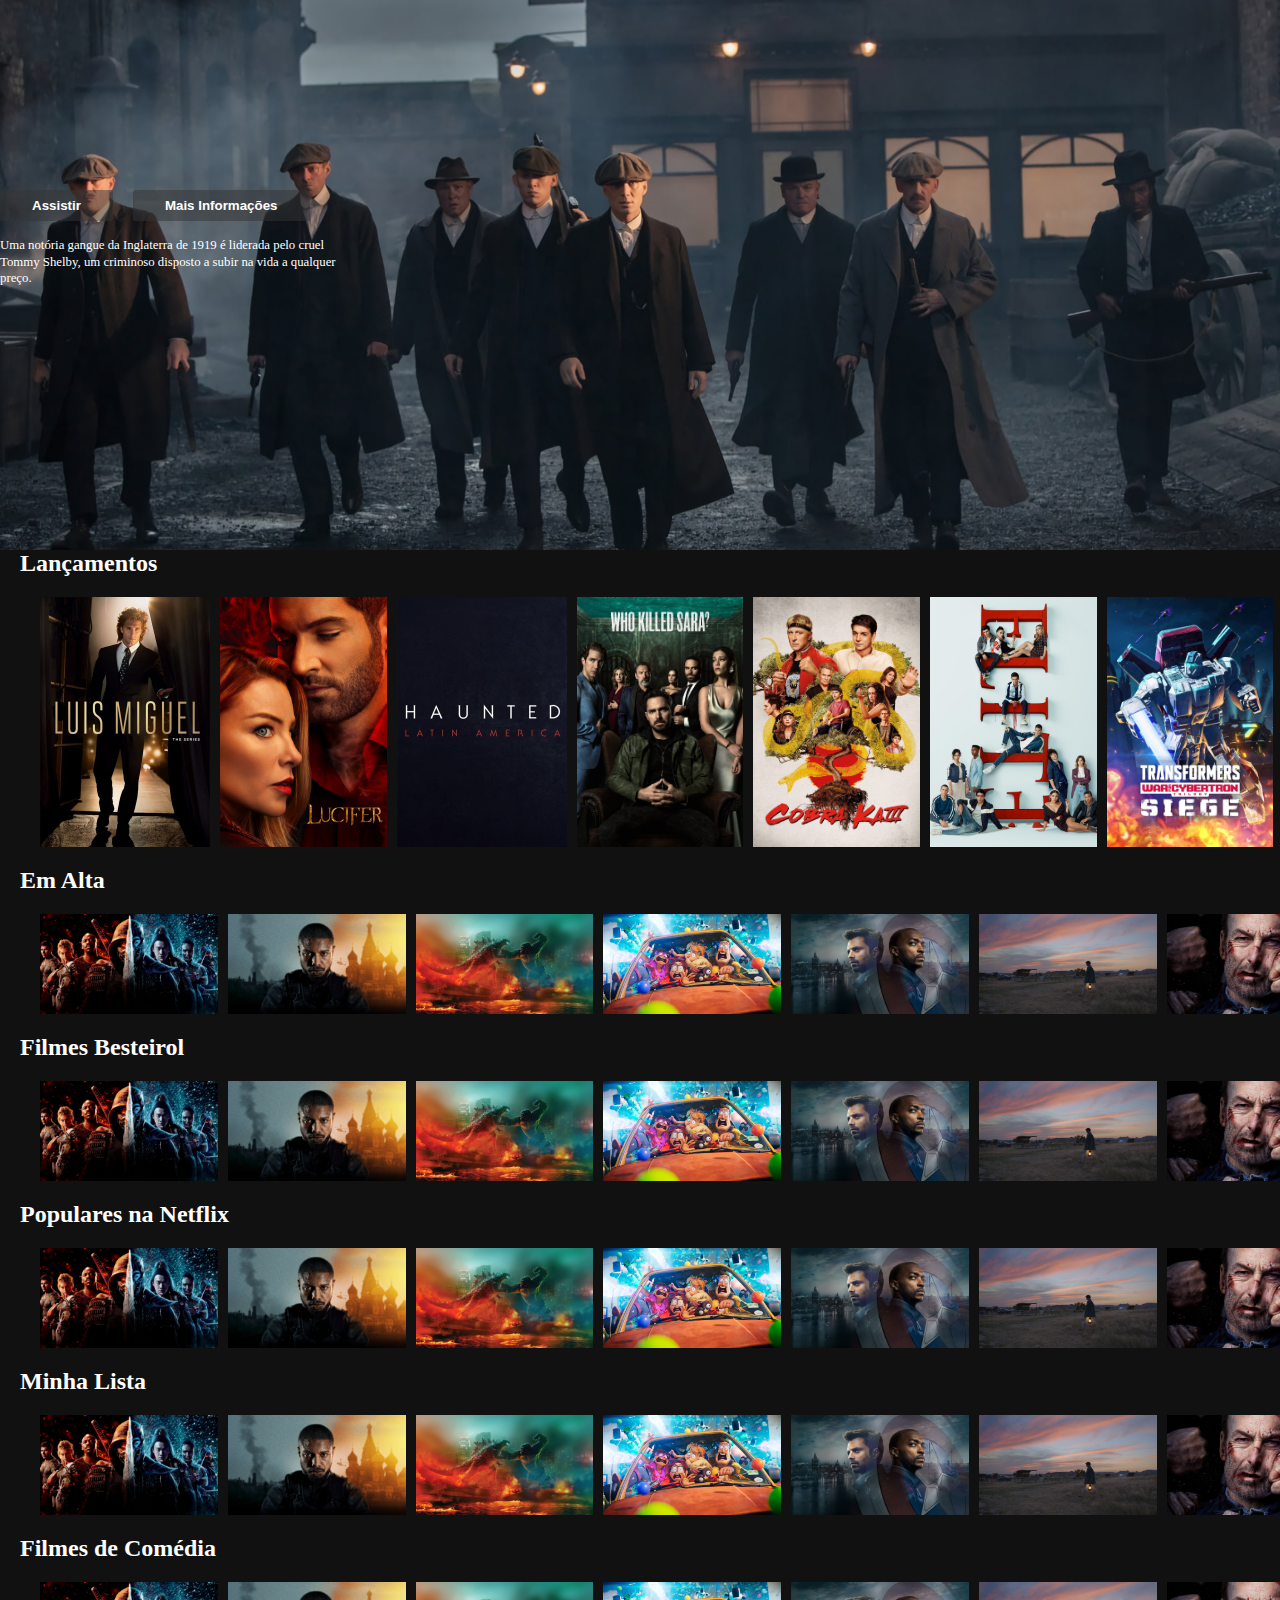
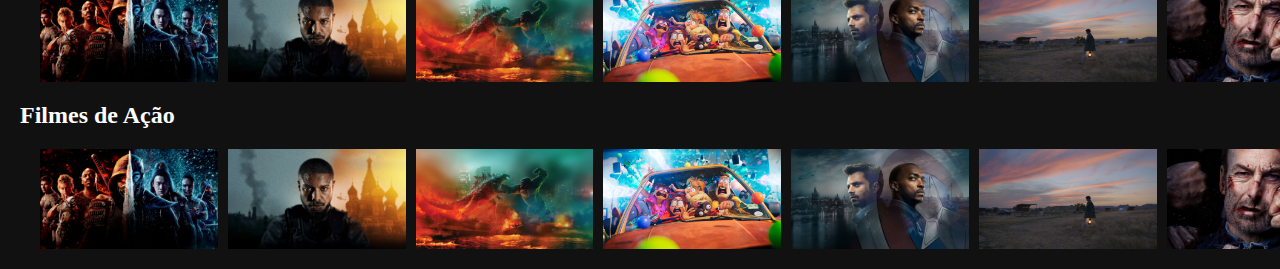
<file: teste3.html>
<!DOCTYPE html>
<html lang="en">
<head>
    <meta charset="UTF-8">
    <meta http-equiv="X-UA-Compatible" content="IE=edge">
    <meta name="viewport" content="width=device-width, initial-scale=1.0">
    <link rel="stylesheet" href="style/style-teste3.css">
    <link rel="shortcut icon" href="img/logo-netflix-82838.png" type="Netflix">
    <title>Teste 3</title>
</head>
<body>
  
    <div class="banner">
        <div class="banner_contents"></div>
        <h1 class="banner_title"></h1>
        <div class="banner_buttons">
            <button class="banner_button">Assistir</button>
            <button class="banner_button">Mais Informações</button>
        </div>
        <div class="banner_description">Uma notória gangue da Inglaterra de 1919 é liderada pelo cruel Tommy Shelby, um criminoso disposto a subir na vida a qualquer preço.</div>
    </div>
    
    <div class="row">
        <h2>Lançamentos</h2>
        <div class="row_posters">
            <img src="teste3/img/large-movie1.jpg" alt="" class="row_poster row_posterLarge">
            <img src="teste3/img/large-movie2.jpg" alt="" class="row_poster row_posterLarge">
            <img src="teste3/img/large-movie3.jpg" alt="" class="row_poster row_posterLarge">
            <img src="teste3/img/large-movie4.jpg" alt="" class="row_poster row_posterLarge">
            <img src="teste3/img/large-movie5.jpg" alt="" class="row_poster row_posterLarge">
            <img src="teste3/img/large-movie6.jpg" alt="" class="row_poster row_posterLarge">
            <img src="teste3/img/large-movie7.jpg" alt="" class="row_poster row_posterLarge">
            <img src="teste3/img/large-movie8.jpg" alt="" class="row_poster row_posterLarge">
            <img src="teste3/img/large-movie8.jpg" alt="" class="row_poster row_posterLarge">
            <img src="teste3/img/large-movie8.jpg" alt="" class="row_poster row_posterLarge">
            <img src="teste3/img/large-movie8.jpg" alt="" class="row_poster row_posterLarge">
            <img src="teste3/img/large-movie8.jpg" alt="" class="row_poster row_posterLarge">
            <img src="teste3/img/large-movie8.jpg" alt="" class="row_poster row_posterLarge">
            <img src="teste3/img/large-movie8.jpg" alt="" class="row_poster row_posterLarge">
            <img src="teste3/img/large-movie8.jpg" alt="" class="row_poster row_posterLarge">
            <img src="teste3/img/large-movie8.jpg" alt="" class="row_poster row_posterLarge">
        </div>
    </div>

    <div class="row">
        <h2>Em Alta</h2>
        <div class="row_posters">
            <img src="teste3/img/small-movie1.jpg" alt="" class="row_poster">
            <img src="teste3/img/small-movie2.jpg" alt="" class="row_poster row_posterlarge">
            <img src="teste3/img/small-movie3.jpg" alt="" class="row_poster">
            <img src="teste3/img/small-movie4.jpg" alt="" class="row_poster">
            <img src="teste3/img/small-movie5.jpg" alt="" class="row_poster">
            <img src="teste3/img/small-movie6.jpg" alt="" class="row_poster">
            <img src="teste3/img/small-movie7.jpg" alt="" class="row_poster">
            <img src="teste3/img/small-movie8.jpg" alt="" class="row_poster">
            <img src="teste3/img/small-movie1.jpg" alt="" class="row_poster">
            <img src="teste3/img/small-movie2.jpg" alt="" class="row_poster">
            <img src="teste3/img/small-movie3.jpg" alt="" class="row_poster">
            <img src="teste3/img/small-movie4.jpg" alt="" class="row_poster">
            <img src="teste3/img/small-movie5.jpg" alt="" class="row_poster">
            <img src="teste3/img/small-movie6.jpg" alt="" class="row_poster">
            <img src="teste3/img/small-movie7.jpg" alt="" class="row_poster">
            <img src="teste3/img/small-movie8.jpg" alt="" class="row_poster">
        </div>
    </div>

    <div class="row">
        <h2>Filmes Besteirol</h2>
        <div class="row_posters">
            <img src="teste3/img/small-movie1.jpg" alt="" class="row_poster">
            <img src="teste3/img/small-movie2.jpg" alt="" class="row_poster row_posterlarge">
            <img src="teste3/img/small-movie3.jpg" alt="" class="row_poster">
            <img src="teste3/img/small-movie4.jpg" alt="" class="row_poster">
            <img src="teste3/img/small-movie5.jpg" alt="" class="row_poster">
            <img src="teste3/img/small-movie6.jpg" alt="" class="row_poster">
            <img src="teste3/img/small-movie7.jpg" alt="" class="row_poster">
            <img src="teste3/img/small-movie8.jpg" alt="" class="row_poster">
            <img src="teste3/img/small-movie1.jpg" alt="" class="row_poster">
            <img src="teste3/img/small-movie2.jpg" alt="" class="row_poster">
            <img src="teste3/img/small-movie3.jpg" alt="" class="row_poster">
            <img src="teste3/img/small-movie4.jpg" alt="" class="row_poster">
            <img src="teste3/img/small-movie5.jpg" alt="" class="row_poster">
            <img src="teste3/img/small-movie6.jpg" alt="" class="row_poster">
            <img src="teste3/img/small-movie7.jpg" alt="" class="row_poster">
            <img src="teste3/img/small-movie8.jpg" alt="" class="row_poster">
        </div>
    </div>


    <div class="row">
        <h2>Populares na Netflix</h2>
        <div class="row_posters">
            <img src="teste3/img/small-movie1.jpg" alt="" class="row_poster">
            <img src="teste3/img/small-movie2.jpg" alt="" class="row_poster row_posterlarge">
            <img src="teste3/img/small-movie3.jpg" alt="" class="row_poster">
            <img src="teste3/img/small-movie4.jpg" alt="" class="row_poster">
            <img src="teste3/img/small-movie5.jpg" alt="" class="row_poster">
            <img src="teste3/img/small-movie6.jpg" alt="" class="row_poster">
            <img src="teste3/img/small-movie7.jpg" alt="" class="row_poster">
            <img src="teste3/img/small-movie8.jpg" alt="" class="row_poster">
            <img src="teste3/img/small-movie1.jpg" alt="" class="row_poster">
            <img src="teste3/img/small-movie2.jpg" alt="" class="row_poster">
            <img src="teste3/img/small-movie3.jpg" alt="" class="row_poster">
            <img src="teste3/img/small-movie4.jpg" alt="" class="row_poster">
            <img src="teste3/img/small-movie5.jpg" alt="" class="row_poster">
            <img src="teste3/img/small-movie6.jpg" alt="" class="row_poster">
            <img src="teste3/img/small-movie7.jpg" alt="" class="row_poster">
            <img src="teste3/img/small-movie8.jpg" alt="" class="row_poster">
        </div>
    </div>

    <div class="row">
        <h2>Minha Lista</h2>
        <div class="row_posters">
            <img src="teste3/img/small-movie1.jpg" alt="" class="row_poster">
            <img src="teste3/img/small-movie2.jpg" alt="" class="row_poster row_posterlarge">
            <img src="teste3/img/small-movie3.jpg" alt="" class="row_poster">
            <img src="teste3/img/small-movie4.jpg" alt="" class="row_poster">
            <img src="teste3/img/small-movie5.jpg" alt="" class="row_poster">
            <img src="teste3/img/small-movie6.jpg" alt="" class="row_poster">
            <img src="teste3/img/small-movie7.jpg" alt="" class="row_poster">
            <img src="teste3/img/small-movie8.jpg" alt="" class="row_poster">
            <img src="teste3/img/small-movie1.jpg" alt="" class="row_poster">
            <img src="teste3/img/small-movie2.jpg" alt="" class="row_poster">
            <img src="teste3/img/small-movie3.jpg" alt="" class="row_poster">
            <img src="teste3/img/small-movie4.jpg" alt="" class="row_poster">
            <img src="teste3/img/small-movie5.jpg" alt="" class="row_poster">
            <img src="teste3/img/small-movie6.jpg" alt="" class="row_poster">
            <img src="teste3/img/small-movie7.jpg" alt="" class="row_poster">
            <img src="teste3/img/small-movie8.jpg" alt="" class="row_poster">
        </div>
    </div>
    
    <div class="row">
        <h2>Filmes de Comédia</h2>
        <div class="row_posters">
            <img src="teste3/img/small-movie1.jpg" alt="" class="row_poster">
            <img src="teste3/img/small-movie2.jpg" alt="" class="row_poster row_posterlarge">
            <img src="teste3/img/small-movie3.jpg" alt="" class="row_poster">
            <img src="teste3/img/small-movie4.jpg" alt="" class="row_poster">
            <img src="teste3/img/small-movie5.jpg" alt="" class="row_poster">
            <img src="teste3/img/small-movie6.jpg" alt="" class="row_poster">
            <img src="teste3/img/small-movie7.jpg" alt="" class="row_poster">
            <img src="teste3/img/small-movie8.jpg" alt="" class="row_poster">
            <img src="teste3/img/small-movie1.jpg" alt="" class="row_poster">
            <img src="teste3/img/small-movie2.jpg" alt="" class="row_poster">
            <img src="teste3/img/small-movie3.jpg" alt="" class="row_poster">
            <img src="teste3/img/small-movie4.jpg" alt="" class="row_poster">
            <img src="teste3/img/small-movie5.jpg" alt="" class="row_poster">
            <img src="teste3/img/small-movie6.jpg" alt="" class="row_poster">
            <img src="teste3/img/small-movie7.jpg" alt="" class="row_poster">
            <img src="teste3/img/small-movie8.jpg" alt="" class="row_poster">
        </div>
    </div>

    <div class="row">
        <h2>Filmes de Ação</h2>
        <div class="row_posters">
            <img src="teste3/img/small-movie1.jpg" alt="" class="row_poster">
            <img src="teste3/img/small-movie2.jpg" alt="" class="row_poster row_posterlarge">
            <img src="teste3/img/small-movie3.jpg" alt="" class="row_poster">
            <img src="teste3/img/small-movie4.jpg" alt="" class="row_poster">
            <img src="teste3/img/small-movie5.jpg" alt="" class="row_poster">
            <img src="teste3/img/small-movie6.jpg" alt="" class="row_poster">
            <img src="teste3/img/small-movie7.jpg" alt="" class="row_poster">
            <img src="teste3/img/small-movie8.jpg" alt="" class="row_poster">
            <img src="teste3/img/small-movie1.jpg" alt="" class="row_poster">
            <img src="teste3/img/small-movie2.jpg" alt="" class="row_poster">
            <img src="teste3/img/small-movie3.jpg" alt="" class="row_poster">
            <img src="teste3/img/small-movie4.jpg" alt="" class="row_poster">
            <img src="teste3/img/small-movie5.jpg" alt="" class="row_poster">
            <img src="teste3/img/small-movie6.jpg" alt="" class="row_poster">
            <img src="teste3/img/small-movie7.jpg" alt="" class="row_poster">
            <img src="teste3/img/small-movie8.jpg" alt="" class="row_poster">
        </div>
    </div>
</body>
</html>
</file>
<file: style/style-teste3.css>
* {
    margin: 0;
    box-sizing: border-box;
}

body {
    font-family: 'Times New Roman', Times, serif;
    background-color: #111;
}

.row_poster {
    width: 100%;
    object-fit: contain;
    max-height: 100px;
    margin-right: 10px;
    transition: transform 450ms;
}

.row_posters {
display: flex;
overflow-y: hidden;
overflow-x: scroll;
padding: 20px;
}

.row_poster:hover {
    transform: scale(1.08);
}

.row_posters::-webkit-scrollbar {
    display: none;
}

.row_posterLarge {
    max-height: 250px;
}

.row_posterLarge:hover {
    transform: scale(1.09);
}

.row {
    color: white;
    margin-left: 20px;
}

.banner {
    background-image: url(/img/capa1.jpg);
    background-size: cover;
    background-position: center center;
    color: white;
    object-fit: contain;
    height: 550px;
}

.banner_contents {
    margin-left: 30px;
    padding-top: 140px;
    height: 190px;
}

.banne_title {
    font-size: 3;
}

.banner_description {
    width: 45rem;    
    line-height: 1.3;
    padding-top: 1rem;
    font-size: 0.8rem;
    max-width: 360px;
    height: 180px;
}

.banner_button {
    cursor: pointer;
    color: #fff;
    outline: none;
    border: none;
    font-weight: 700;
    border-radius: 0.2vw;
    padding-left: 2rem;
    padding-right: 2rem;
    margin-right: 1rem;
    padding-top: 0.5rem;
    padding-bottom: 0.5rem;
    background-color: rgba(51, 51, 51, 0.5);
}
</file>
